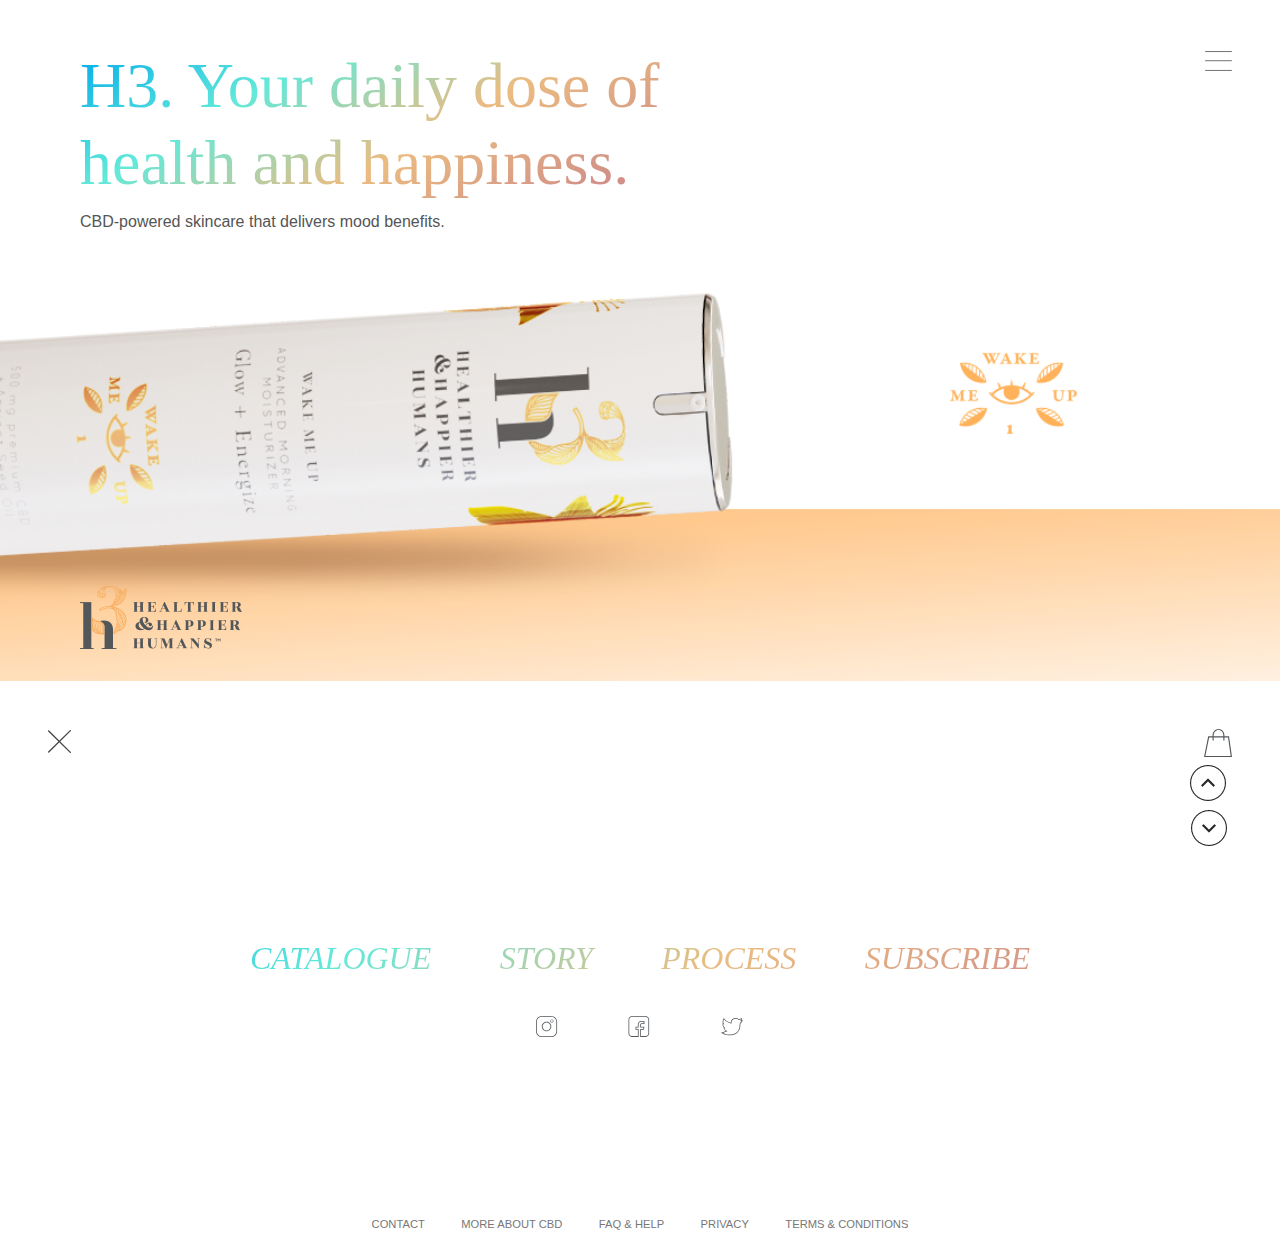
<file: index.html>
<!DOCTYPE html>
<html>

<head>
    <link rel="stylesheet" href="css/bootstrap.css">
    <link rel="stylesheet" href="css/style.css">
    <script src="js/jquery.min.js"></script>
    <script src="js/hero1911.js"></script>
</head>

<body>
    <div class="hero1911" id="home-page">
        <div class="menu">
            <img class="c-pointer" id="menu" src="./assets/icon/menu.svg" alt="menu" height="20">
        </div>
        <div class="heading">
            <h1>H3. Your daily dose of health
                and happiness.</h1>
            <p>CBD-powered skincare that delivers mood benefits.</p>
        </div>
        <div class="logo-bottom">
            <img src="assets/h3-logo.svg" alt="">
        </div>
        <div class="arrow-bottom">
            <img src="assets/icon/icon_scroll.png" alt="">
            <img class="c-pointer" style="transform: rotate(180deg)" id="hero1912-next"
                src="assets/icon/icon_scroll.png" alt="">
        </div>
    </div>
    <div class="hero1913" id="product-page" style="display: none">
        <div class="menu">
            <img class="c-pointer" id="product-page-menu" src="./assets/icon/menu.svg" alt="menu" height="20">
        </div>
        <div class="hero1913-back">
            <img class="c-pointer" id="hero1913-back" src="./assets/icon/icon_back.svg" alt="">
        </div>

        <div class="hero1913-heading">
            <h2>Morning line for</h2>
            <span>GLOW + ENERGY</span>
            <p> $00.000</p>
        </div>
        <div class="logo-bottom">

        </div>
        <div class="arrow-bottom">
            <img class="c-pointer" id="hero1913-change" src="assets/icon/icon_scroll.png" alt="">
            <img style="transform: rotate(180deg)" src="assets/icon/icon_scroll.png" alt="">
        </div>
    </div>
    <div class="hero1912" id="menu-page">
        <div class="hero1912-bag">
            <img src="./assets/icon/bag.svg" alt="">
        </div>
        <div class="hero1912-close">
            <img class="c-pointer" id="hero1912-close" src="./assets/icon/exit.svg" alt="">
        </div>

        <div class="hero1912-menu">
            <div class="hero1912-menu-01">
                <span>
                    <a href="">CATALOGUE</a> <a href="">STORY</a> <a href="">PROCESS</a> <a href="">SUBSCRIBE</a>
                </span>
            </div>
            <div class="hero1912-menu-02">
                <img src="./assets/icon/instagram.svg" alt="">
                <img src="./assets/icon/facebook.svg" alt="">
                <img src="./assets/icon/twitter.svg" alt="">
            </div>
            <div class="hero1912-menu-03">
                <span> Contact</span>
                <span> more about cbd</span>
                <span> FAQ & Help</span>
                <span> Privacy</span>
                <span> Terms & Conditions</span>
            </div>
        </div>
    </div>
</body>

</html>
</file>
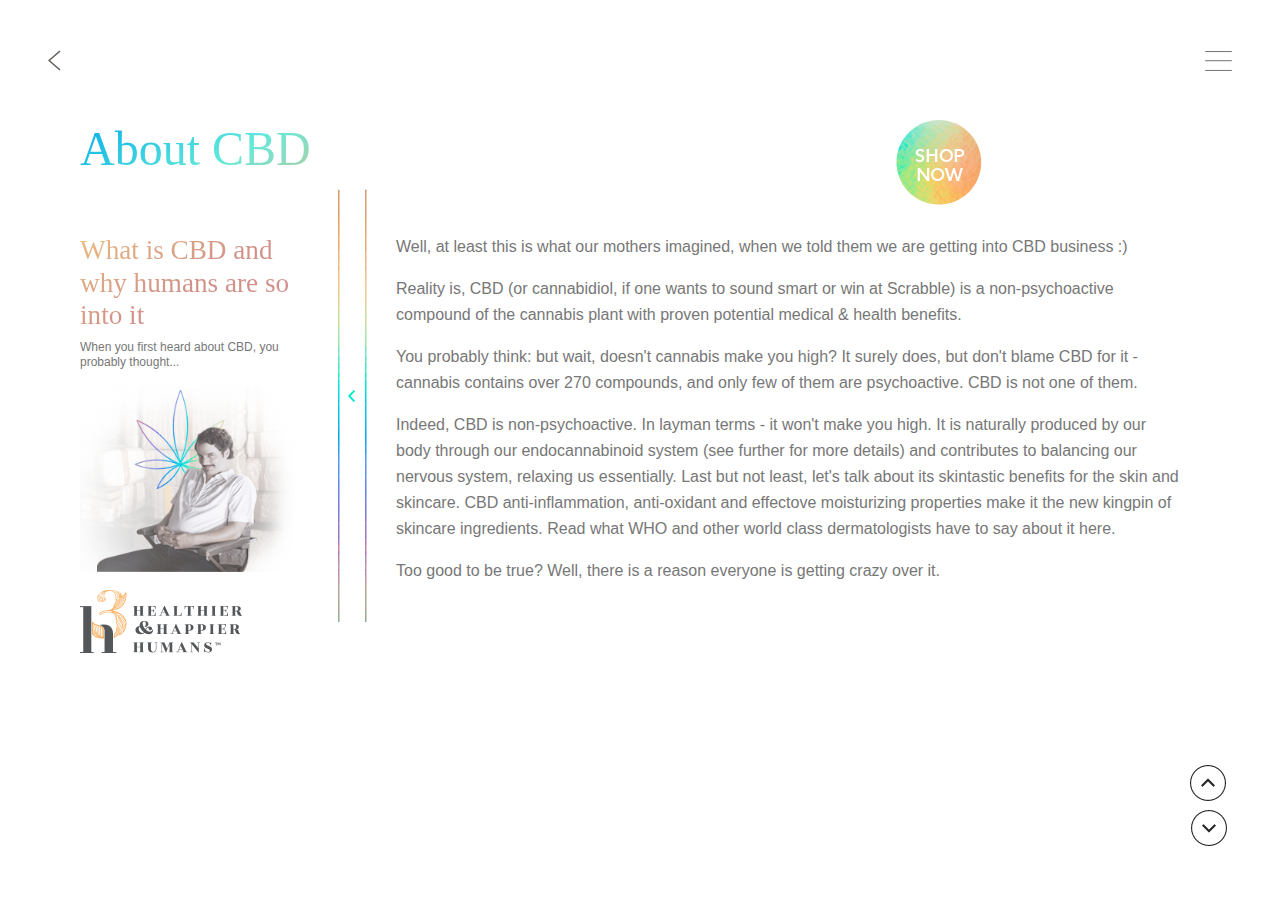
<file: about.html>
<!DOCTYPE html>
<html>

<head>
    <link rel="stylesheet" href="css/bootstrap.css">
    <link rel="stylesheet" href="css/style.css">
    <script src="js/jquery.min.js"></script>
    <script src="js/hero1911.js"></script>
</head>

<body>
    <div class="about-hero1913" id="product-page">
        <div class="menu">
            <img class="c-pointer" id="product-page-menu" src="./assets/icon/menu.svg" alt="menu" height="20">
        </div>
        <div class="hero1913-back">
            <img class="c-pointer" id="hero1913-back" src="./assets/icon/icon_back.svg" alt="">
        </div>

        <div class="about-heading">
            <h2>About CBD</h2>
        </div>
        <div class="about-hero1913-shopnow">
            <img src="assets/icon/button_shopnow.png" alt="">
        </div>
        <div class="about-container">
            <div class="left-side">
                <h2 class="left-heading">What is CBD and why humans are so into it</h2>
                <p>When you first heard about CBD, you probably thought...</p>
                <img class="about_cbd_photo_a1" src="assets/about_cbd_photo_a1.png" alt="">
            </div>
            <img class="lines-holographic" src="assets/lines-holographic.png" alt="">
            <div class="right-side">
                <p> Well, at least this is what our mothers imagined, when we told them we are getting into CBD business
                    :)
                </p>
                <p> Reality is, CBD (or cannabidiol, if one wants to sound smart or win at Scrabble) is a
                    non-psychoactive
                    compound of the cannabis plant with proven potential medical & health benefits.
                </p>
                <p> You probably think: but wait, doesn't cannabis make you high?
                    It surely does, but don't blame CBD for it - cannabis contains over 270 compounds, and only few of
                    them
                    are psychoactive. CBD is not one of them.
                </p>
                <p> Indeed, CBD is non-psychoactive. In layman terms - it won't make you high. It is naturally produced
                    by
                    our body through our endocannabinoid system (see further for more details) and contributes to
                    balancing
                    our nervous system, relaxing us essentially.
                    Last but not least, let's talk about its skintastic benefits for the skin and skincare. CBD
                    anti-inflammation, anti-oxidant and effectove moisturizing properties make it the new kingpin of
                    skincare ingredients. Read what WHO and other world class dermatologists have to say about it here.
                </p>
                <p> Too good to be true? Well, there is a reason everyone is getting crazy over it.
                </p>

            </div>
        </div>

        <div class="logo-bottom">
            <img style="margin-top: -55px;" src="assets/h3-logo.svg" alt="">
        </div>
        <div class="arrow-bottom">
            <img class="c-pointer" id="hero1913-change" src="assets/icon/icon_scroll.png" alt="">
            <img style="transform: rotate(180deg)" src="assets/icon/icon_scroll.png" alt="">
        </div>
    </div>

</body>

</html>
</file>
<file: css/style.css>
body {
  overflow: hidden;
}
.c-pointer {
  cursor: pointer;
}
.hero1911 {
  background: url(../assets/background/8fa1.png) center no-repeat;
  background-size: cover;
}
.menu {
  padding: 3rem;
  float: right;
}
.heading {
  padding: 3rem 5rem;
  width: 70%;
}
.heading h1 {
  font-family: "Times New Roman", Times, serif;
  font-size: 4rem;
  background: -webkit-linear-gradient(-60deg, #01abeb, #63e9da, #ebbc81, #d19188, #d38e8d);
  -webkit-background-clip: text;
  -webkit-text-fill-color: transparent;
}
.heading p {
  color: #555;
}
.logo-bottom {
  padding: 18rem 5rem 2rem;
  width: 70%;
}
.arrow-bottom {
  position: fixed;
  bottom: 3rem;
  right: 3rem;
  display: flex;
  flex-direction: column;
}
.arrow-bottom img {
  margin: 0.3rem;
}
.hero1912-close {
  padding: 3rem;
}
.hero1912-bag {
  padding: 3rem;
  float: right;
}
.hero1912-menu {
  display: flex;
  width: 100%;
  justify-items: center;
  text-align: center;
  flex-direction: column;
}
.hero1912-menu-01 {
  display: flex;
  margin: auto;
  padding-top: 8rem;
}
.hero1912-menu-01 {
  background: -webkit-linear-gradient(-60deg, #01abeb, #63e9da, #ebbc81, #d19188);
  -webkit-background-clip: text;
  -webkit-text-fill-color: transparent;
}
.hero1912-menu-01 a {
  font-family: "Times New Roman", Times, serif;
  font-size: 2rem;
  font-style: italic;
  padding: 1rem 2rem;
}

.hero1912-menu-02 img {
  margin: 2rem;
}
.hero1912-menu-03 {
  margin-top: 11%;
}
.hero1912-menu-03 span {
  text-transform: uppercase;
  padding: 1rem;
  color: #777;
  font-size: 0.7rem;
}
.hero1913 {
  background: url(../assets/background/8fa2.png) center no-repeat;
  background-size: cover;
}
.hero1913-back {
  padding: 3rem;
}
.hero1913-heading {
  padding: 0 5rem 3rem;
  width: 70%;
}
.hero1913-heading h2 {
  font-family: "Times New Roman", Times, serif;
  font-size: 3rem;
  background: -webkit-linear-gradient(-60deg, #01abeb, #63e9da, #ebbc81, #d19188, #d38e8d);
  -webkit-background-clip: text;
  -webkit-text-fill-color: transparent;
}
.hero1913-heading span {
  color: #777;
}

.hero1913-heading p {
  color: #555;
  font-size: 0.8rem;
  letter-spacing: 0.2rem;
}
.hero1913 .logo-bottom {
  padding-top: 22rem;
}
.about-heading {
  padding: 0 5rem 3rem;
  width: 70%;
  float: left;
}
.about-hero1913-shopnow {
  float: left;
}
.about-heading h2 {
  font-family: "Times New Roman", Times, serif;
  font-size: 3rem;
  background: -webkit-linear-gradient(-60deg, #01abeb, #63e9da, #ebbc81, #d19188, #d38e8d);
  -webkit-background-clip: text;
  -webkit-text-fill-color: transparent;
}
.about-container {
  width: 100%;
  float: left;
  padding: 0 5rem;
  display: flex;
}
.about-container .left-side {
  width: 20%;
  line-height: 15px;
  font-size: 12px;
}
.about-container .left-side .left-heading {
  font-family: "Times New Roman", Times, serif;
  font-size: 1.7rem;
  background: -webkit-linear-gradient(-60deg, #ebbc81, #d19188, #d38e8d);
  -webkit-background-clip: text;
  -webkit-text-fill-color: transparent;
}
.about-container p {
  color: #777;
}
.about-container .left-side .about_cbd_photo_a1 {
  width: 100%;
}
.about-container .lines-holographic {
  margin-top: -4rem;
}
.right-side {
  width: 70%;
  line-height: 26px;
  font-size: 16px;
}
</file>
